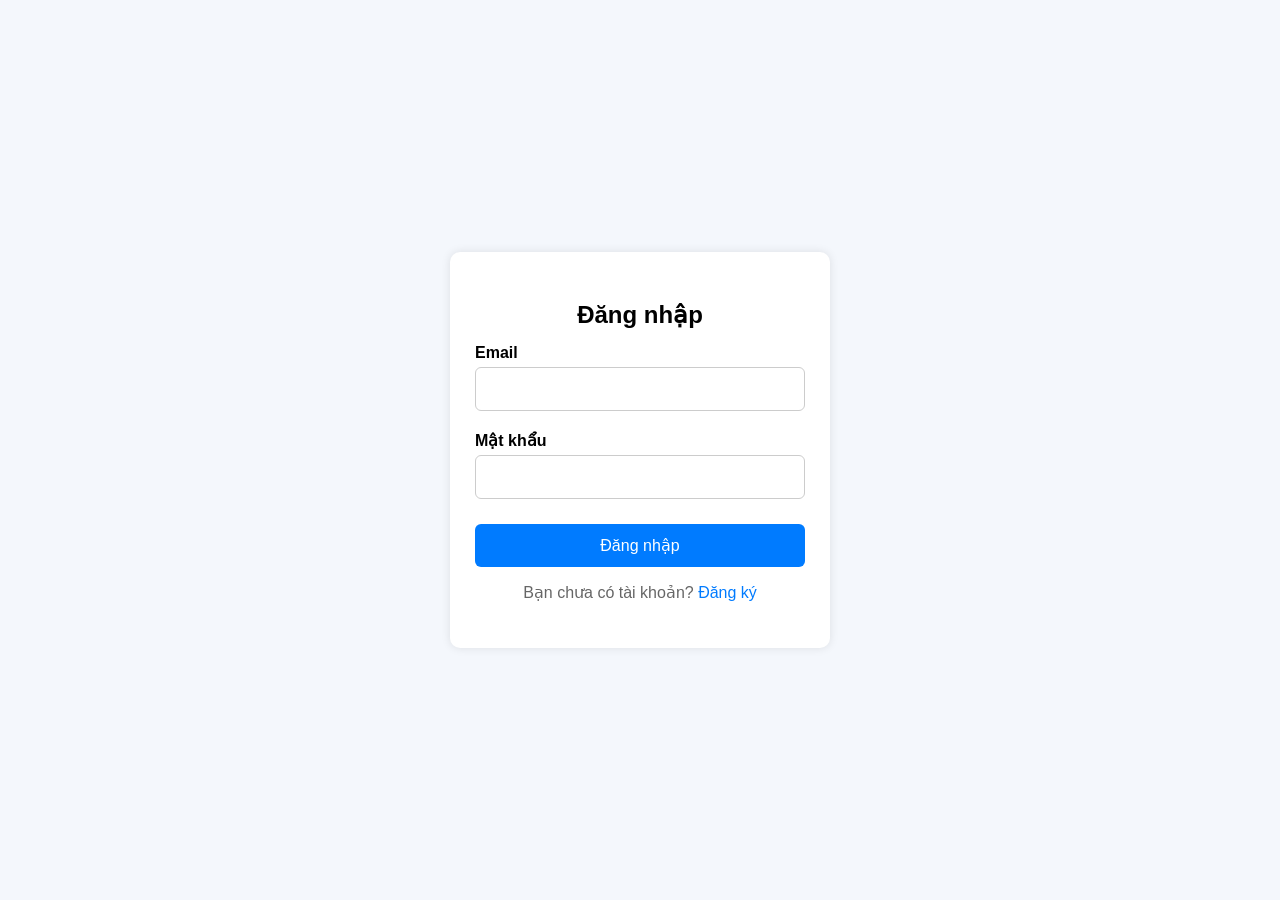
<file: Ung dung dat lich massage/pages/auth/login.html>
<!DOCTYPE html>
<html lang="vi">
  <head>
    <meta charset="UTF-8" />
    <meta name="viewport" content="width=device-width, initial-scale=1.0" />
    <title>Đăng nhập</title>
    <link rel="stylesheet" href="../../assets/css/login.css" />
  </head>
  <body>
    <div class="login-container">
      <h2>Đăng nhập</h2>
      <form action="" method="POST">
        <div class="input-group">
          <label for="email">Email</label>
          <input type="email" id="email" name="email" />
        </div>

        <div class="input-group">
          <label for="password">Mật khẩu</label>
          <input type="password" id="password" name="password" />
        </div>

        <button type="submit">Đăng nhập</button>
      </form>
      <p>Bạn chưa có tài khoản? <a href="./register.html">Đăng ký</a></p>
    </div>

    <script src="../../assets/js/login.js"></script>
  </body>
</html>
</file>
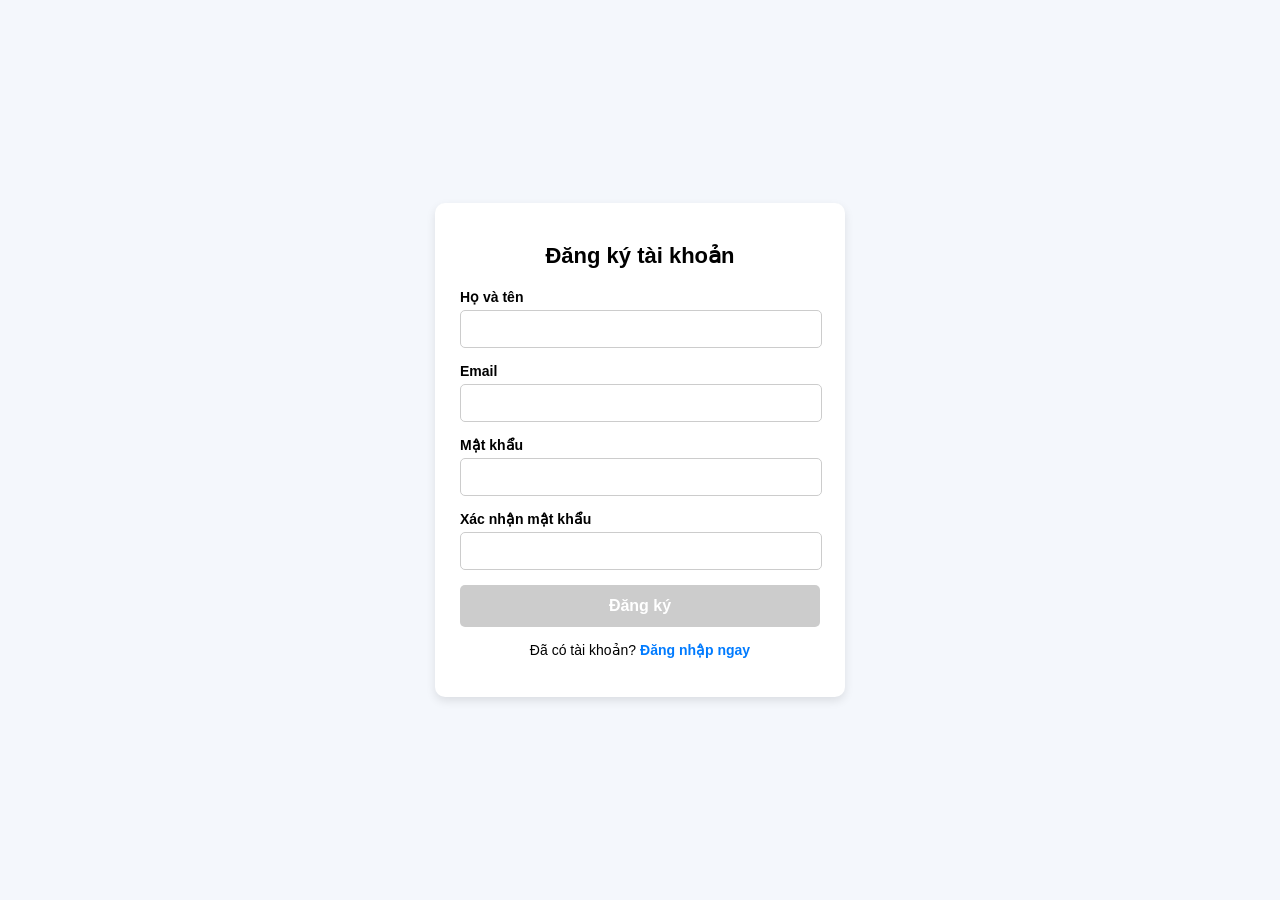
<file: Ung dung dat lich massage/pages/auth/register.html>
<!DOCTYPE html>
<html lang="vi">
  <head>
    <meta charset="UTF-8" />
    <meta name="viewport" content="width=device-width, initial-scale=1.0" />
    <title>Đăng ký tài khoản</title>
    <link rel="stylesheet" href="../../assets/css/register.css" />
  </head>
  <body>
    <div class="container">
      <h1>Đăng ký tài khoản</h1>
      <div class="input-group">
        <label for="hoTen">Họ và tên</label>
        <input type="text" id="hoTen" />
        <small class="error-message"></small>
      </div>
      <div class="input-group">
        <label for="email">Email</label>
        <input type="email" id="email" />
        <small class="error-message"></small>
      </div>
      <div class="input-group">
        <label for="matKhau">Mật khẩu</label>
        <input type="password" id="matKhau" />
        <small class="error-message"></small>
      </div>
      <div class="input-group">
        <label for="xacNhanMatKhau">Xác nhận mật khẩu</label>
        <input type="password" id="xacNhanMatKhau" />
        <small class="error-message"></small>
      </div>
      <button id="btnDangKy" disabled>Đăng ký</button>
      <p>Đã có tài khoản? <a href="login.html">Đăng nhập ngay</a></p>
    </div>
    <script src="../../assets/js/register.js"></script>
  </body>
</html>
</file>
<file: Ung dung dat lich massage/assets/css/login.css>
body {
    font-family: Arial, sans-serif;
    background-color: #f4f7fc;
    display: flex;
    justify-content: center;
    align-items: center;
    height: 100vh;
    margin: 0;
}

.login-container {
    background: #fff;
    padding: 30px 25px;
    border-radius: 10px;
    box-shadow: 0 0 10px rgba(0, 0, 0, 0.1);
    text-align: center;
    width: 100%;
    max-width: 380px;
    box-sizing: border-box;
}

h2 {
    margin-bottom: 10px;
}

p {
    color: #666;
}

form {
    display: flex;
    flex-direction: column;
    gap: 15px;
}

input {
    padding: 12px 15px;
    margin-top: 5px;
    border: 1px solid #ccc;
    border-radius: 6px;
    width: 100%;
    font-size: 16px;
    box-sizing: border-box;
}

input.error {
    border-color: red;
}

.error-text {
    color: red;
    font-size: 14px;
    text-align: left;
    margin-top: 5px;
    margin-bottom: -10px;
}


button {
    background: #007bff;
    color: #fff;
    border: none;
    padding: 12px;
    border-radius: 6px;
    cursor: pointer;
    font-size: 16px;
    margin-top: 10px;
}

button:hover {
    background: #0056b3;
}

a {
    color: #007bff;
    text-decoration: none;
}

a:hover {
    text-decoration: underline;
}

label {
    text-align: left;
    margin-top: 5px;
    font-weight: bold;
    display: block;
}
@media screen and (max-width: 834px) {
    .login-container {
        width: 80%;
        padding: 20px;
    }

    input,
    button {
        font-size: 14px;
        padding: 10px;
    }
}

@media screen and (max-width: 375px) {
    .login-container {
        width: 90%;
        padding: 15px;
    }

    h2 {
        font-size: 18px;
    }

    input,
    button {
        font-size: 13px;
        padding: 9px;
    }

    .options {
        flex-direction: column;
        align-items: flex-start;
        gap: 5px;
    }
}
</file>
<file: Ung dung dat lich massage/assets/css/register.css>
body {
    font-family: Arial, sans-serif;
    display: flex;
    justify-content: center;
    align-items: center;
    height: 100vh;
    background-color: #f4f7fc;
    margin: 0;
}

.container {
    background: white;
    padding: 25px;
    border-radius: 10px;
    box-shadow: 0 4px 10px rgba(0, 0, 0, 0.1);
    width: 360px;
    text-align: center;
}

h1 {
    margin-bottom: 20px;
    font-size: 22px;
}

.input-group {
    text-align: left;
    margin-bottom: 15px;
}

label {
    font-size: 14px;
    font-weight: bold;
    display: block;
    margin-bottom: 5px;
}

input {
    width: calc(100% - 20px);
    padding: 10px;
    border: 1px solid #ccc;
    border-radius: 5px;
    font-size: 14px;
    display: block;
}

button {
    width: 100%;
    padding: 12px;
    border: none;
    border-radius: 5px;
    background-color: #007bff;
    color: white;
    font-size: 16px;
    cursor: pointer;
    font-weight: bold;
}

button:hover {
    background-color: #0056b3;
}

p {
    margin-top: 15px;
    font-size: 14px;
}

a {
    color: #007bff;
    text-decoration: none;
    font-weight: bold;
}

a:hover {
    text-decoration: underline;
}

.error-message {
    color: red;
    font-size: 12px;
    margin-top: 3px;
    display: block;
}
input.error {
    border: 1px solid red;
}
button:disabled {
    background-color: #cccccc;
    cursor: not-allowed;
}

@media screen and (max-width: 834px) {
    .container {
        width: 80%;
        padding: 15px;
    }
    input {
        font-size: 14px;
    }
    button {
        font-size: 14px;
    }
}

@media screen and (max-width: 375px) {
    .container {
        width: 90%;
        padding: 10px;
    }
    h1 {
        font-size: 18px;
    }
    input {
        font-size: 12px;
        padding: 8px;
    }
    button {
        font-size: 12px;
        padding: 8px;
    }
}
</file>
